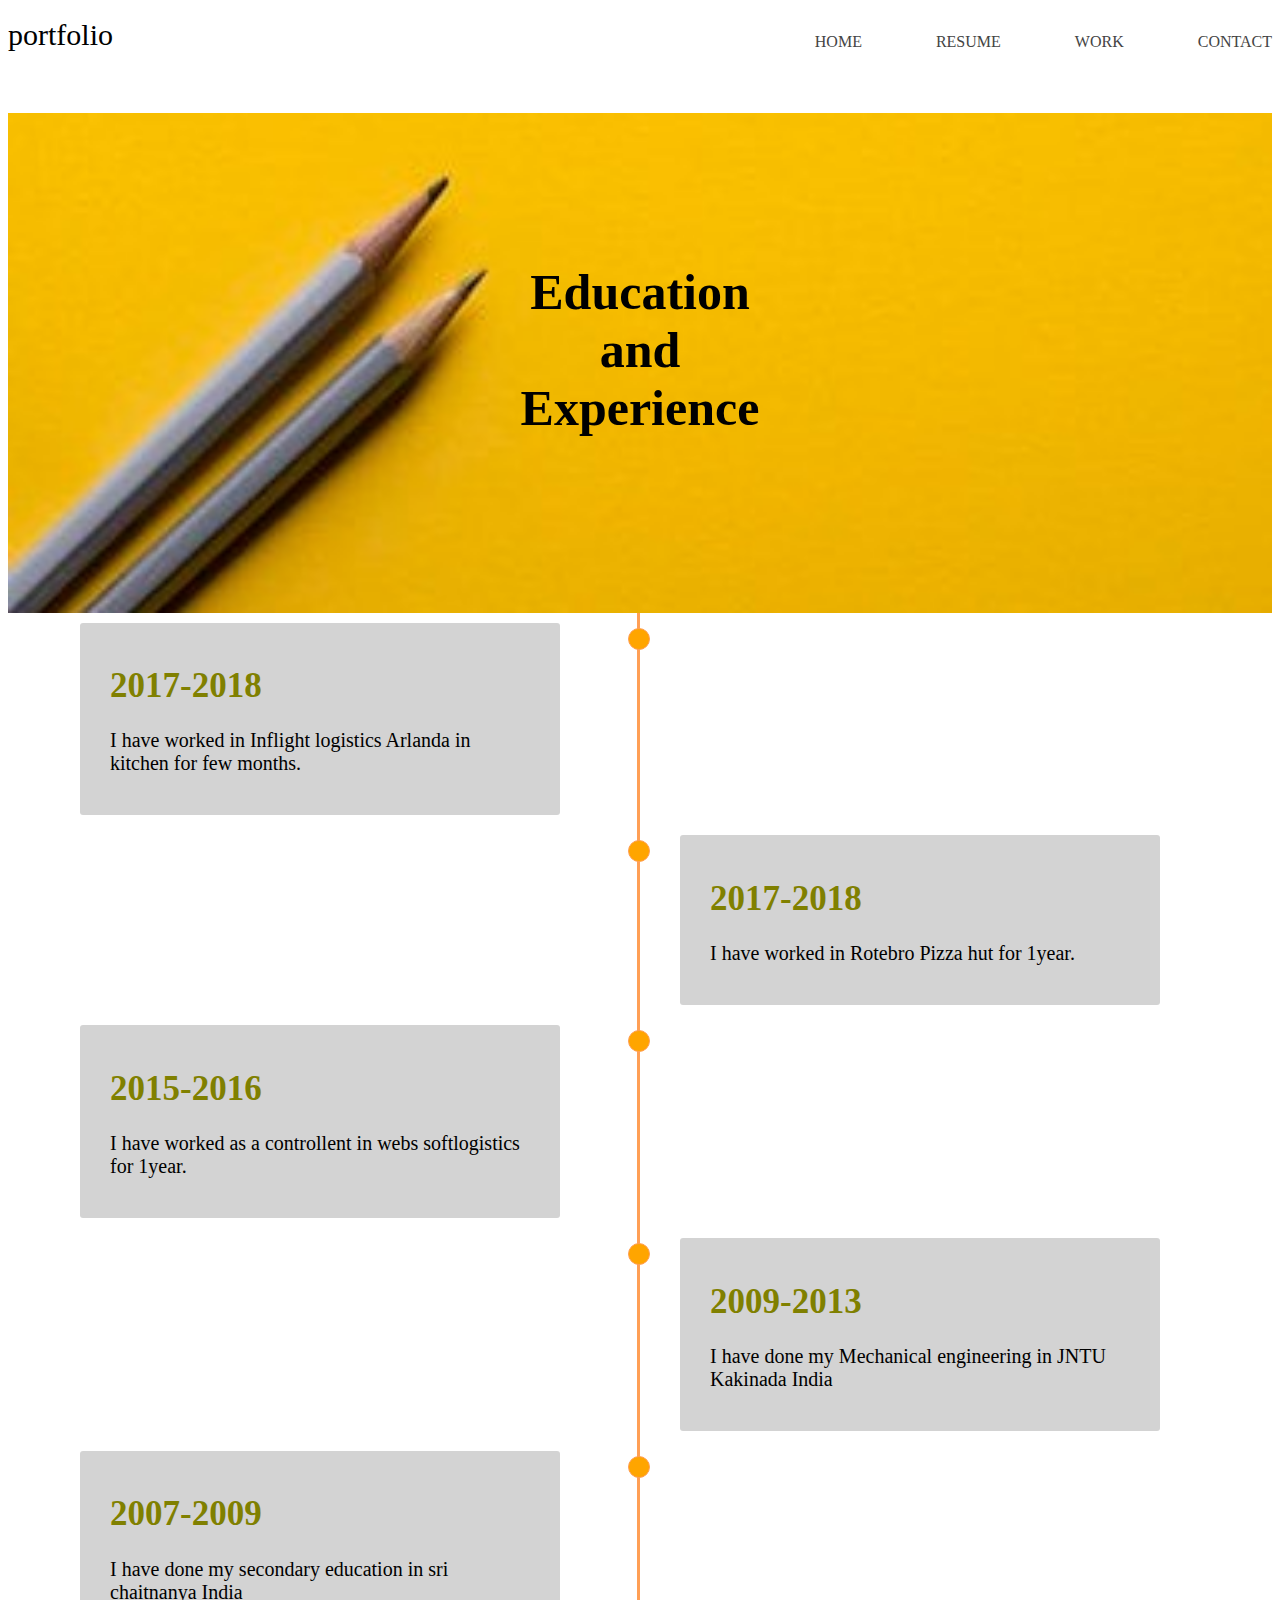
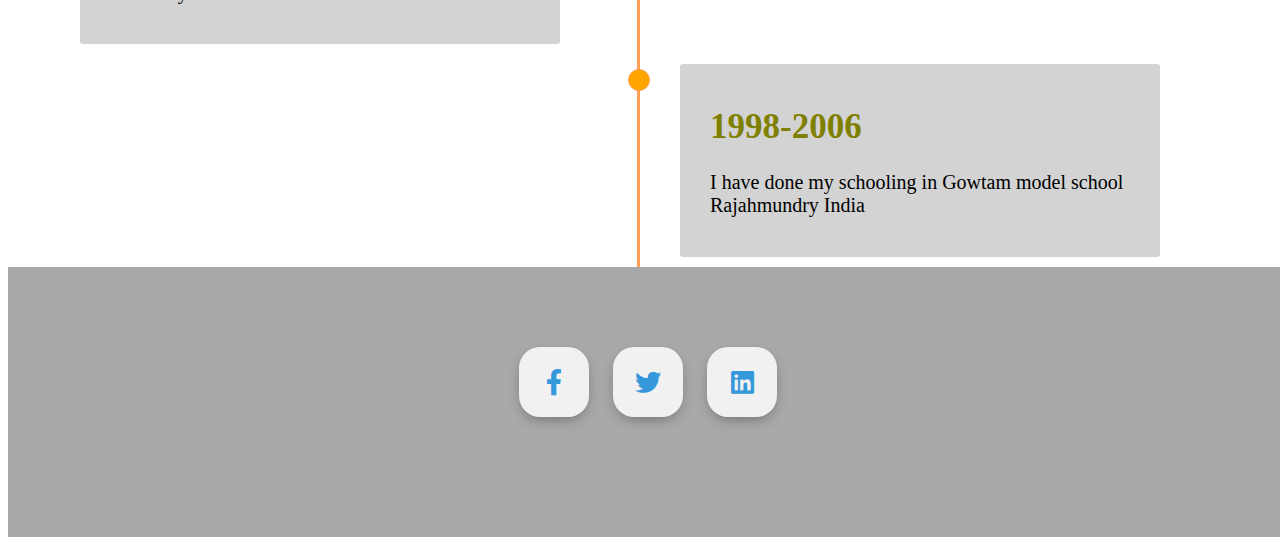
<file: Projekt2-webbsida-slutprov/about/index.html>
<!DOCTYPE html>
<html lang="en">
<head>
    <meta charset="UTF-8">
    <meta name="viewport" content="width=device-width, initial-scale=1.0">
    <meta http-equiv="X-UA-Compatible" content="ie=edge">
    <link rel="stylesheet" href="style.css">
    <link rel="stylesheet" href="http://use.fontawesome.com/releases/v5.4.1/css/all.css">
    <title>Document</title>
</head>
<body>
    <div>
    <header>
        <div class="flex">
            <div class="logo">portfolio</div>
<nav>
<ul>
<li><a href="../index.html">Home</a></li>
<li><a href="../about/index.html">Resume</a></li>
<li><a href="#">Work</a></li>
<li><a href="../contact/index.html">Contact</a></li>
</ul>
</nav>
</header>
   <section class="resume">
     <h2>Education <br> and <br>
         Experience</h2> </section>
         
        <div class="timeline">
                <div class="container left">
                        <div class="content">
                       <h1>2017-2018</h1>
              <p>I have worked in Inflight logistics Arlanda in kitchen for few months. </p>
                  </div>
                 </div> 
                 <div class="container right">
                <div class="content">
                 <h1>2017-2018</h1>
              <p>I have worked in Rotebro Pizza hut for 1year.</p>
        </div>
           </div>
      <div class="container left">
      <div class="content">
       <h1>2015-2016</h1>
       <p>I have worked as a controllent in webs softlogistics for 1year. </p>
       </div></div>
            <div class="container right">
              <div class="content">
             <h1>2009-2013</h1>
           <p>I have done my Mechanical engineering in JNTU Kakinada India</p>
           </div>
                                  </div> 
<div class="container left">
  <div class="content">
      <h1>2007-2009</h1>
      <p>I have done my secondary education in sri chaitnanya India </p>
       </div>
 </div> 
   <div class="container right">
   <div class="content">
    <h1>1998-2006</h1>
<p>I have done my schooling in Gowtam model school Rajahmundry India </p>
 </div>
</div> 
    </div> 

                <footer>
                    <a class="btn" href="#">
                        <i class="fab fa-facebook-f"></i> </a>
                        <a class="btn" href="#">
                        <i class="fab fa-twitter"></i> </a>
                        <a class="btn" href="#">
                        <i class="fab fa-linkedin"></i>
                    </a>
                </footer>
            </div>        
</body>
</html>
</file>
<file: Projekt2-webbsida-slutprov/about/style.css>
html{
    margin: 0%;
    padding:0%;
    box-sizing: border-box;
}

header{
    background: white;
}
header:after{
    content: '';
    display: table;
    clear: both;
}
.logo{
    float:left;
    padding:10px 0;
    font-size: 30px;
}
nav{
    float: right;
}
nav ul{
    margin:0;
    padding:0;
    list-style: none;
}
nav li{
    display: inline-block;
    margin-left:70px;
    padding-top: 25px;
    padding-bottom: 20px;
    position: relative;
}
nav a{
    color:#444;
    text-decoration: none;
    text-transform: uppercase;
    font-size: 16px;
}
nav a:hover{
    color:#000;

}
nav a:before{
    content:'';
    display: block;
    height:5px;
    width: 100%;
    background-color: #444;
    position: absolute;
    top: 0;
    width:0%;
    transition: all ease-in-out 100ms;
}
nav a:hover:before{
    width:100%;

}
section{
    text-align: left;
}

.resume{
    background-image: url(../images/education.jpg);
    background-size: cover;
    width: 100% !important;
    height:500px;
    text-align: center;}
section h2 {
    font-size: 50px;
    color: #000;
padding-top: 150px;
}

.timeline h1{
    color:olive;
    font-size: 35px;
    font-weight: 800;
}
.timeline p{
    font-size: 20px;
}
.timeline{
    display: grid;
    max-width:1200px;
    position: relative;
    margin: 0 auto;
}
.timeline:after{
    content:'';
    width: 3px;
    position: absolute;
    background-color: #ff9f55;
    top:0;
    bottom: 0;
    left:50%;
    margin-left: -3px;
}
.container{
    padding: 10px 40px;
    position: relative;
    background-color: inherit;
    width:40%;

}
.container:after{
    content:'';
    width: 20px;
    height: 20px;
    right:-9% !important;
    background:orange;
    position: absolute;
border:1px solid #ff9f55;
top:15px;
border-radius: 50%;
z-index: 1;
animation:myshow 7s ease-in-out infinite;
}

@keyframes myshow {
    0%, 50%{
        top:0px;
        bottom:200px;
    }
  30%{
      top:100px;
      bottom: 300px;
  }
  }
.left{
    left: 0;
}
.right{
    left: 50%;
}
.left:before{
    content:'';
    width: 0;
    height: 0;
    right:30px;
    position: absolute;
border:medium solid white;
top:22px;
z-index: 1;
border-width: 10px 0 10px 10px;
border-color: transparent transparent transparent white;
}
.right:before{
    
    content:'';
    width: 0;
    height: 0;
    right:30px;
    position: absolute;
border:medium solid white;
top:22px;
z-index: 1;
border-width: 10px 0 10px 10px;
border-color: transparent white transparent transparent;
}
.right:after{
    left:-12px;
}
.content{
    padding: 20px 30px;
    background-color:lightgrey;
    position: relative;
 border-radius: 3px;
  animation:mymove 7s ease-in-out;
}

@keyframes mymove {
  0%, 50%{
      top:0px;
      bottom:200px;
  }
30%{
    top:100px;
    bottom: 300px;
}
}

footer{
    background:darkgrey;
  width: 100%;
  height: 200px;
  padding-top: 70px;
  position: absolute;
  text-align: center;
 
}
.btn{
    display: inline-block;
    width: 70px;
    height: 70px;
    background: #f1f1f1;
    margin: 10px;
    border-radius: 30%;
    box-shadow: 0 5px 15px -5px #00000070;
color: #3498db;
overflow: hidden;
position: relative;
}
.btn i{
    line-height: 70px;
    font-size: 26px;
    transition: 0.2s linear;

}
.btn:hover i{
    transform:scale(1.3);
    color: #f1f1f1;
}

@media only screen and (max-width:586px){
    .container:after{
    content:'';
    width: 20px;
    height: 20px;
    right:hidden;
    background:orange;
    position: absolute;
border:1px solid #ff9f55;
}
}
</file>
